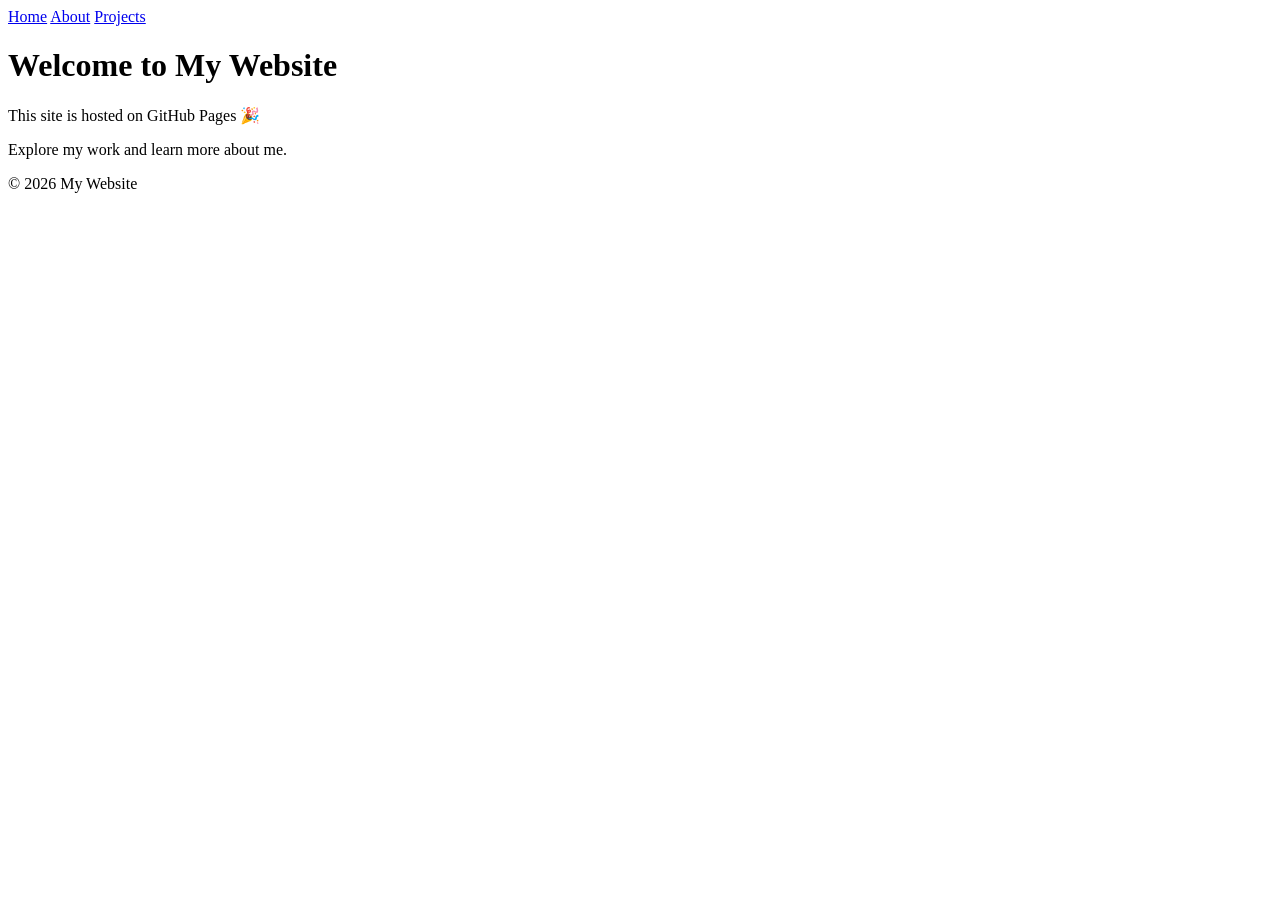
<file: index.html>
<!DOCTYPE html>
<html lang="en">
<head>
  <meta charset="UTF-8">
  <title>Home - My Website</title>
  <link rel="stylesheet" href="style.css">
</head>
<body>
  <nav>
    <a href="index.html">Home</a>
    <a href="about.html">About</a>
    <a href="projects.html">Projects</a>
  </nav>

  <header>
    <h1>Welcome to My Website</h1>
    <p>This site is hosted on GitHub Pages 🎉</p>
  </header>

  <main>
    <p>Explore my work and learn more about me.</p>
  </main>

  <footer>
    <p>&copy; 2026 My Website</p>
  </footer>
</body>
</html>
</file>
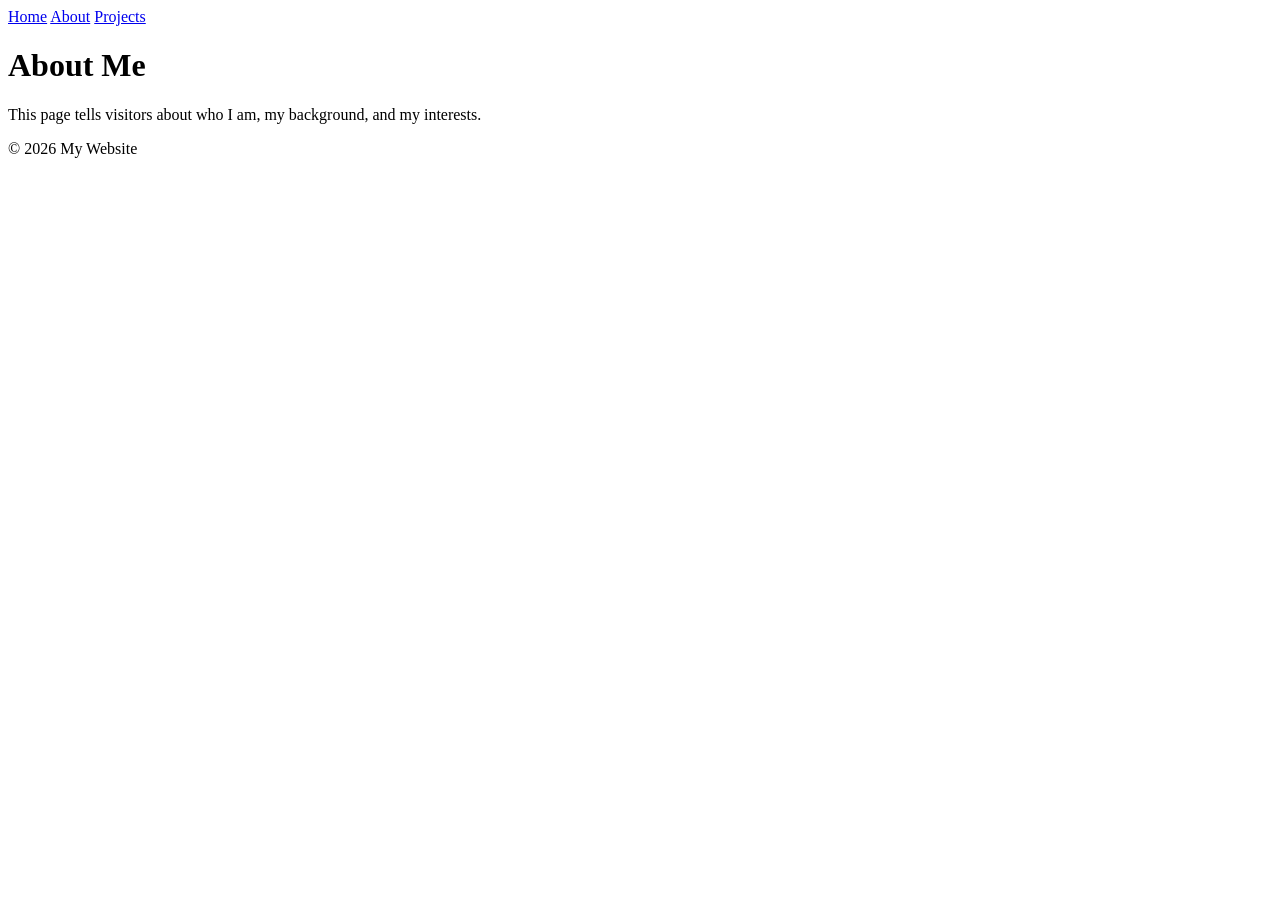
<file: about.html>
<!DOCTYPE html>
<html lang="en">
<head>
  <meta charset="UTF-8">
  <title>About - My Website</title>
  <link rel="stylesheet" href="style.css">
</head>
<body>
  <nav>
    <a href="index.html">Home</a>
    <a href="about.html">About</a>
    <a href="projects.html">Projects</a>
  </nav>

  <header>
    <h1>About Me</h1>
  </header>

  <main>
    <p>This page tells visitors about who I am, my background, and my interests.</p>
  </main>

  <footer>
    <p>&copy; 2026 My Website</p>
  </footer>
</body>
</html>
</file>
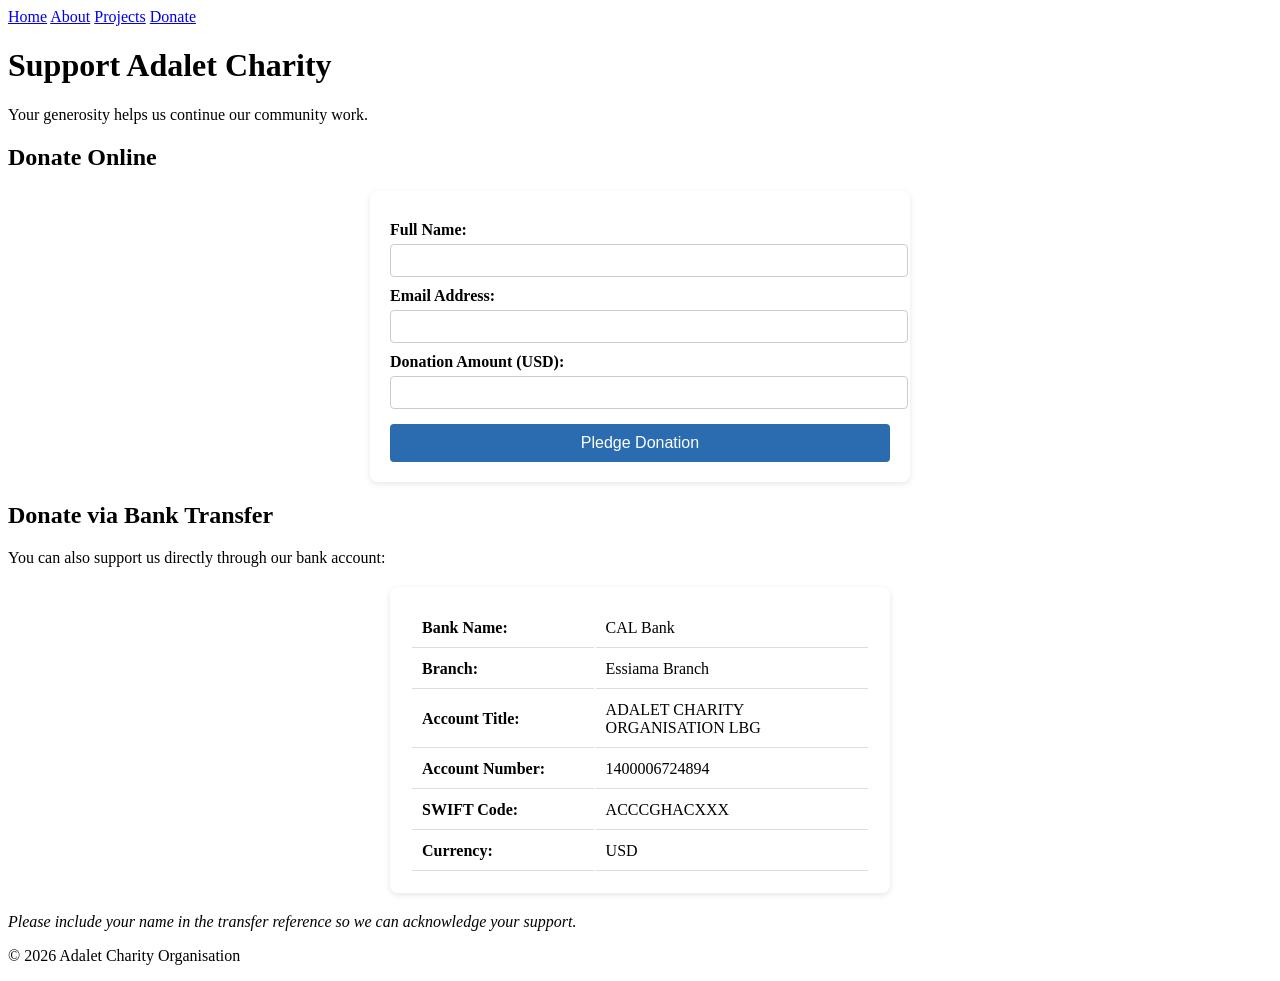
<file: donate.html>
<!DOCTYPE html>
<html lang="en">
<head>
  <meta charset="UTF-8">
  <title>Donate - Adalet Charity</title>
  <link rel="stylesheet" href="style.css">
</head>
<body>
  <nav>
    <a href="index.html">Home</a>
    <a href="about.html">About</a>
    <a href="projects.html">Projects</a>
    <a href="donate.html">Donate</a>
  </nav>

  <header>
    <h1>Support Adalet Charity</h1>
    <p>Your generosity helps us continue our community work.</p>
  </header>

  <main>
    <!-- Netlify Form -->
    <section>
      <h2>Donate Online</h2>
      <form name="donation" method="POST" data-netlify="true">
        <label for="name">Full Name:</label>
        <input type="text" id="name" name="name" required>

        <label for="email">Email Address:</label>
        <input type="email" id="email" name="email" required>

        <label for="amount">Donation Amount (USD):</label>
        <input type="number" id="amount" name="amount" min="1" required>

        <button type="submit">Pledge Donation</button>
      </form>
    </section>

    <!-- Bank Transfer Details -->
    <section>
      <h2>Donate via Bank Transfer</h2>
      <p>You can also support us directly through our bank account:</p>

      <table>
        <tr><td><strong>Bank Name:</strong></td><td>CAL Bank</td></tr>
        <tr><td><strong>Branch:</strong></td><td>Essiama Branch</td></tr>
        <tr><td><strong>Account Title:</strong></td><td>ADALET CHARITY ORGANISATION LBG</td></tr>
        <tr><td><strong>Account Number:</strong></td><td>1400006724894</td></tr>
        <tr><td><strong>SWIFT Code:</strong></td><td>ACCCGHACXXX</td></tr>
        <tr><td><strong>Currency:</strong></td><td>USD</td></tr>
      </table>

      <p><em>Please include your name in the transfer reference so we can acknowledge your support.</em></p>
    </section>
  </main>

  <footer>
    <p>&copy; 2026 Adalet Charity Organisation</p>
  </footer>
</body>
</html>
</file>
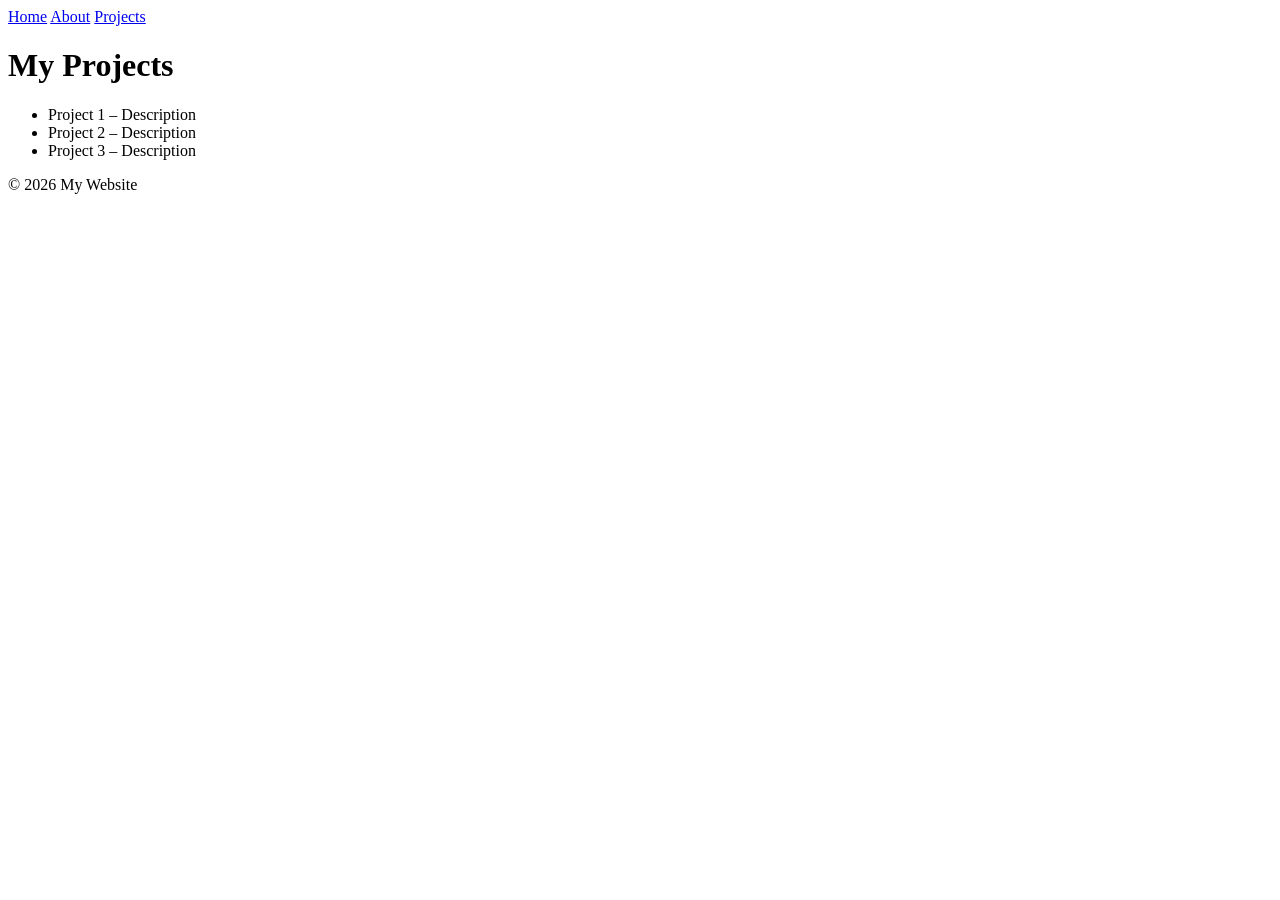
<file: projects.html>
<!DOCTYPE html>
<html lang="en">
<head>
  <meta charset="UTF-8">
  <title>Projects - My Website</title>
  <link rel="stylesheet" href="style.css">
</head>
<body>
  <nav>
    <a href="index.html">Home</a>
    <a href="about.html">About</a>
    <a href="projects.html">Projects</a>
  </nav>

  <header>
    <h1>My Projects</h1>
  </header>

  <main>
    <ul>
      <li>Project 1 – Description</li>
      <li>Project 2 – Description</li>
      <li>Project 3 – Description</li>
    </ul>
  </main>

  <footer>
    <p>&copy; 2026 My Website</p>
  </footer>
</body>
</html>
</file>
<file: style.css>
form, table {
  max-width: 500px;
  margin: 20px auto;
  background: #fff;
  padding: 20px;
  border-radius: 8px;
  box-shadow: 0 2px 6px rgba(0,0,0,0.1);
}

form label {
  display: block;
  margin-top: 10px;
  font-weight: bold;
}

form input {
  width: 100%;
  padding: 8px;
  margin-top: 5px;
  border: 1px solid #ccc;
  border-radius: 4px;
}

form button {
  margin-top: 15px;
  width: 100%;
  padding: 10px;
  background: #2B6CB0;
  color: white;
  border: none;
  border-radius: 4px;
  font-size: 16px;
  cursor: pointer;
}

form button:hover {
  background: #1A4A80;
}

table td {
  padding: 10px;
  border-bottom: 1px solid #ddd;
}

table td:first-child {
  font-weight: bold;
  width: 40%;
}
</file>
